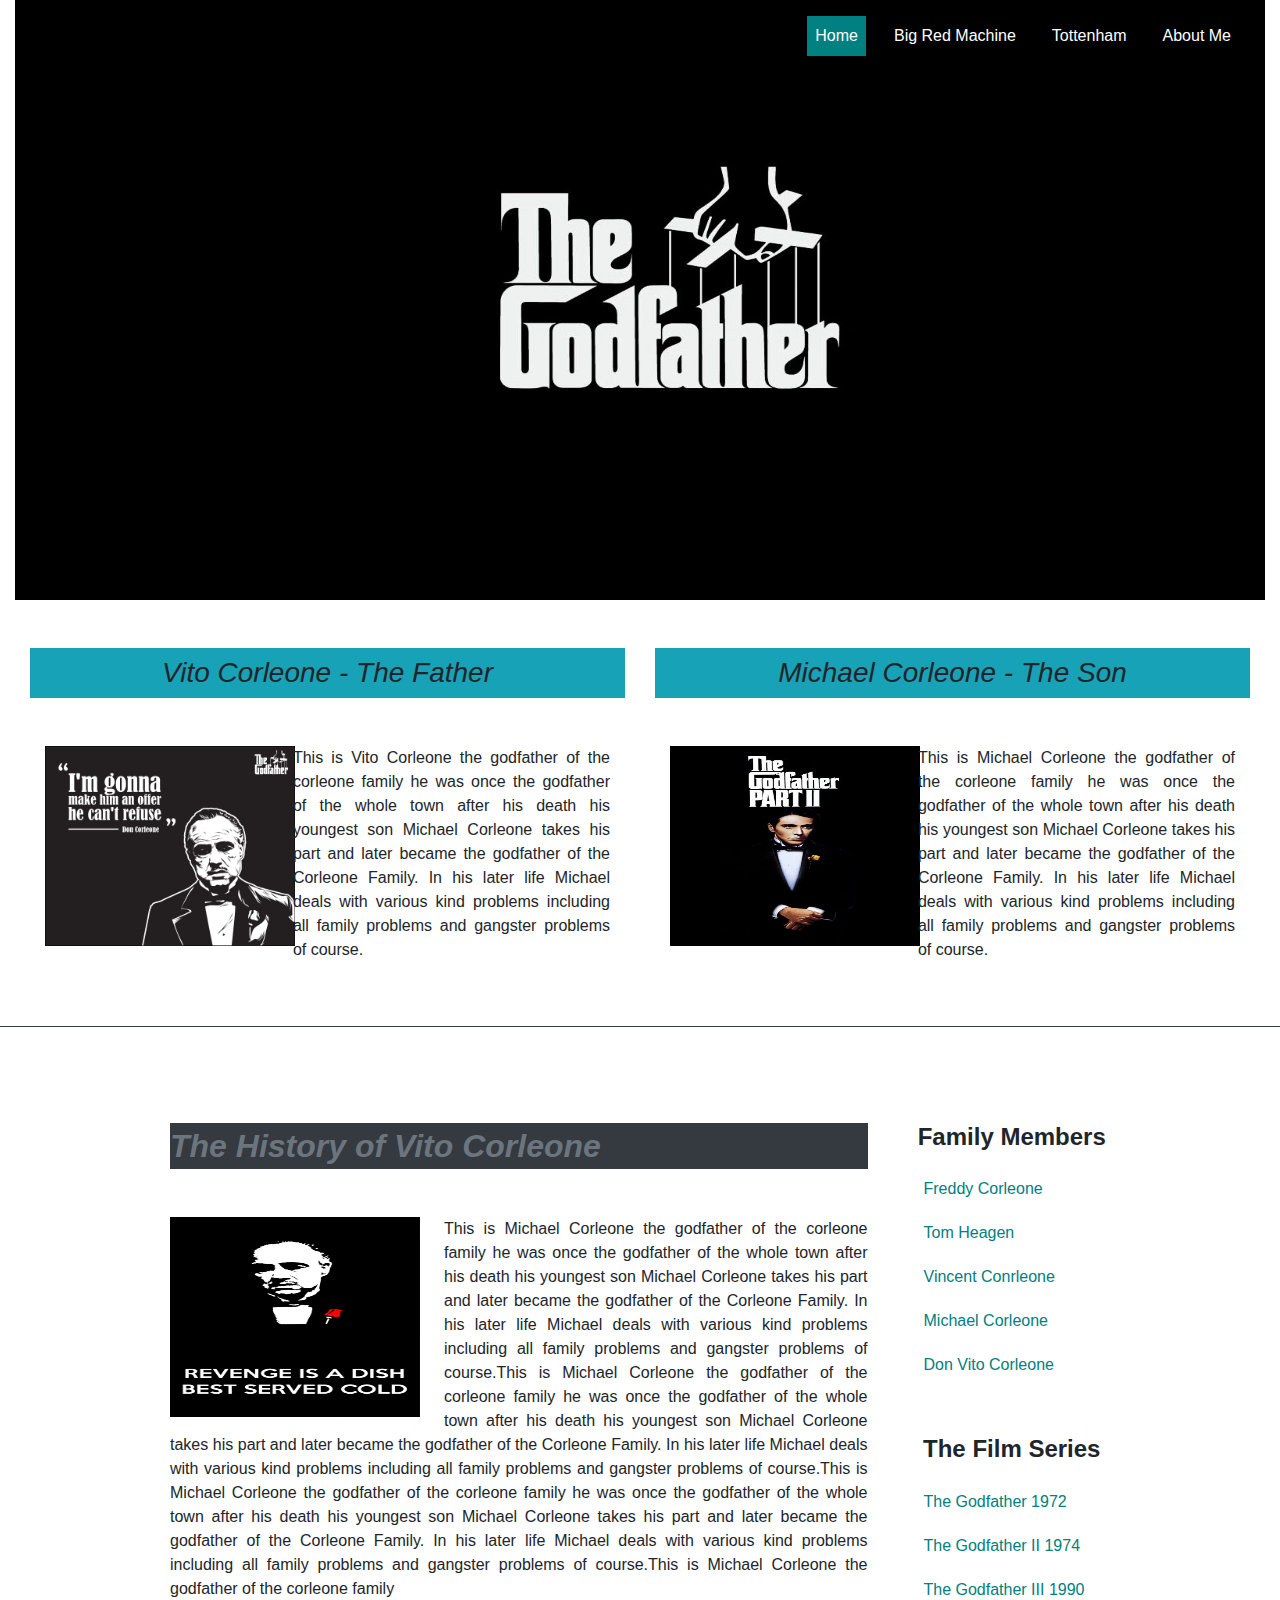
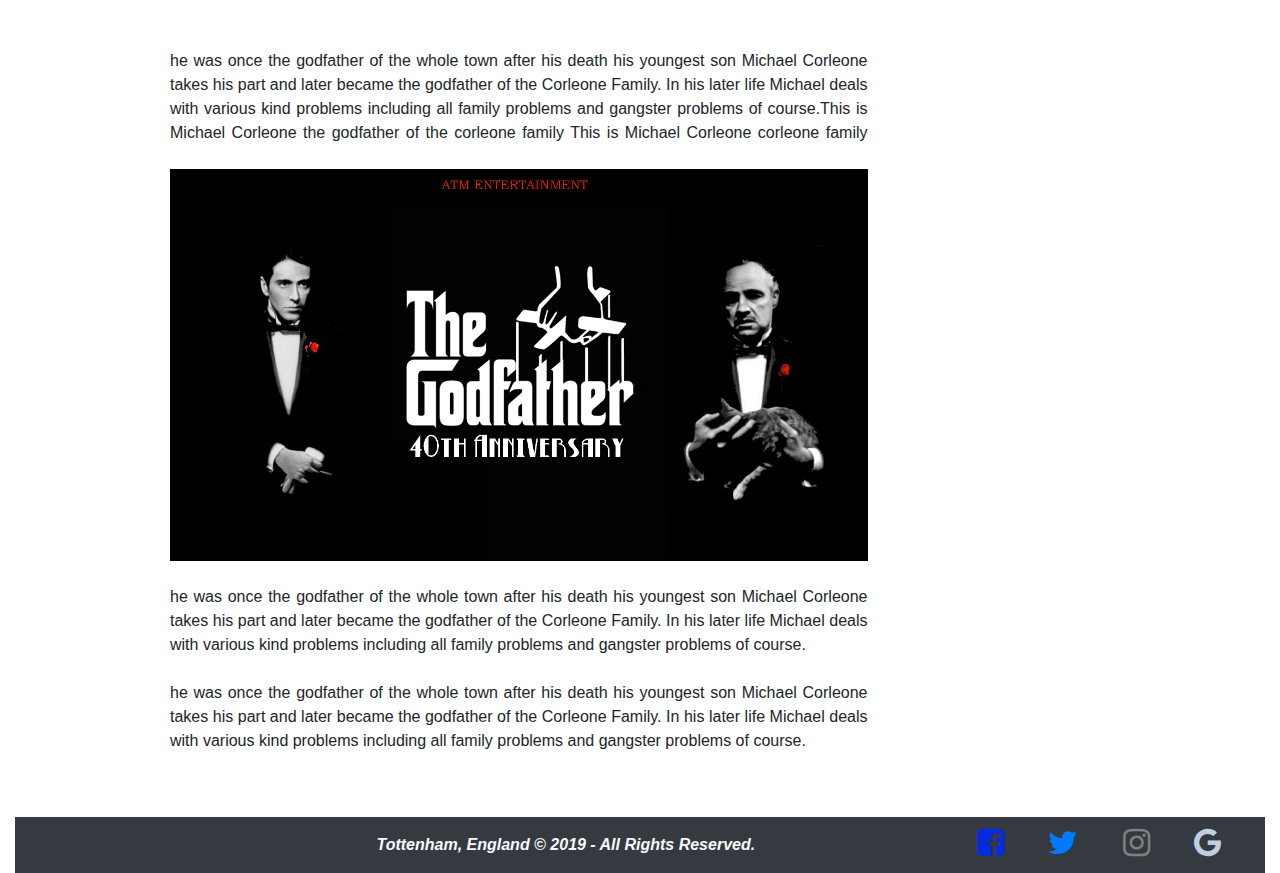
<file: index.html>
<!DOCTYPE HTML>
<html lang="en-US">
<head>
	<meta charset="UTF-8">
	<title>The Godfather 1972</title>
</head>


<link rel="stylesheet" href="https://stackpath.bootstrapcdn.com/bootstrap/4.4.1/css/bootstrap.min.css">
<link rel="stylesheet" href="style.css" />
<link rel="stylesheet" href="css/font-awesome.min.css" />

<body>
	
	
	<div class="container-fluid">
	
	<div class="home menu">
	
	
	<div class="navbar navbar-expand-sm float-right ">
		<ul  class="navbar-nav">
			<li class="nav-item"><a href="index.html" class=" this nav-link">Home</a></li>
			<li class="nav-item"><a href="kane.html" class="nav-link">Big Red Machine</a></li>
			<li class="nav-item"><a href="tottenham.html" class="nav-link">Tottenham</a></li>
			<li class="nav-item"><a href="me.html" class="nav-link">About Me</a></li>
		</ul>
	</div>
	
	
	</div>
	
	
	<div class="clearfix"></div>
	
	
	
	<div class="row mt-5 ">
		<div class="col-sm-6">
		
		<h3 class="mb-5 py-2 font-italic text-center bg-info">Vito Corleone - The Father</h3>
		
		<div class="row">
		

		
			<div class="col-sm-5"><img style="width:250px;height:200px" src="Snapshots/father.png" alt="" /></div>
			<div class="col-sm-7"> <p>This is Vito Corleone the godfather of the corleone family
			he was once the godfather of the whole town after his death his youngest son Michael Corleone takes his part
			and later became the godfather of the Corleone Family. In his later life Michael deals with various kind problems including all family problems and 
			gangster problems of course.
			</p></div>
		</div>
		
		</div>
		
		
		
		<div class="col-sm-6">
		
				<h3 class="mb-5 py-2 font-italic text-center bg-info">Michael Corleone - The Son</h3>

		<div class="row">
			<div class="col-sm-5"><img style="width:250px;height:200px" src="Snapshots/son.jpg" alt="" /></div>
			<div class="col-sm-7"> <p>This is Michael Corleone the godfather of the corleone family
			he was once the godfather of the whole town after his death his youngest son Michael Corleone takes his part
			and later became the godfather of the Corleone Family. In his later life Michael deals with various kind problems including all family problems and 
			gangster problems of course.
			</p></div>
		</div>
		
		</div>
		
	</div>
	
	<div class="row my-5 border-bottom border-dark"></div>
	
	
	<div class="container">
	

		<div class="row">
		
			<div class="col-sm-9">
			<h2 class="my-5 bg-dark text-secondary py-1 font-italic"><b>The History of Vito Corleone</b></h2>
			<img src="Snapshots/960.jpg"class="float-left mr-4" style="width:250px; height:200px" alt="" />
			
			<p>This is Michael Corleone the godfather of the corleone family
			he was once the godfather of the whole town after his death his youngest son Michael Corleone takes his part
			and later became the godfather of the Corleone Family. In his later life Michael deals with various kind problems including all family problems and 
			gangster problems of course.This is Michael Corleone the godfather of the corleone family
			he was once the godfather of the whole town after his death his youngest son Michael Corleone takes his part
			and later became the godfather of the Corleone Family. In his later life Michael deals with various kind problems including all family problems and 
			gangster problems of course.This is Michael Corleone the godfather of the corleone family
			he was once the godfather of the whole town after his death his youngest son Michael Corleone takes his part
			and later became the godfather of the Corleone Family. In his later life Michael deals with various kind problems including all family problems and 
			gangster problems of course.This is Michael Corleone the godfather of the corleone family <br /><br /><br />
			he was once the godfather of the whole town after his death his youngest son Michael Corleone takes his part
			and later became the godfather of the Corleone Family. In his later life Michael deals with various kind problems including all family problems and 
			gangster problems of course.This is Michael Corleone the godfather of the corleone family This is Michael Corleone  corleone family
			
			<img src="Snapshots/home.png" alt="" class="img-fluid my-4  w-m-100" />
			
			he was once the godfather of the whole town after his death his youngest son Michael Corleone takes his part
			and later became the godfather of the Corleone Family. In his later life Michael deals with various kind problems including all family problems and 
			gangster problems of course.
			<br /><br />he was once the godfather of the whole town after his death his youngest son Michael Corleone takes his part
			and later became the godfather of the Corleone Family. In his later life Michael deals with various kind problems including all family problems and 
			gangster problems of course.
			</p>
			
			
			</div>
			
			
			<div class="col-sm-3 sidebar">
			<div class="ml-3">
			<h4 class="mt-5 mb-3 text-center"><b>Family Members</b></h4>
			<a href="">Freddy Corleone</a>
			<a href="">Tom Heagen</a>
			<a href="">Vincent Conrleone</a>
			<a href="">Michael Corleone</a>
			<a href="">Don Vito Corleone</a>
			
			</div>
			
			<div class="clearfix my-5"></div>
			<div class="clearfix my-5"></div>
			<div class="ml-3">
			<h4 class="my-3 text-center"><b>The Film Series</b></h4>
			<a href="">The Godfather 1972</a>
			<a href="">The Godfather II 1974</a>
			<a href="">The Godfather III 1990</a>
			
			
			</div>
			
			</div>
		</div>
	
	</div>
	
	<footer>
	
	<div class="mt-5 bg-dark text-center" style="overflow: hidden">
	<p class="text-center text-light mt-3  d-inline-block font-italic" style=" margin-left:160px;"><b>Tottenham, England   &copy; 2019 - All Rights Reserved.</b></p>
	
	<div class="float-right mr-4 foot">
	
	<a href="https://www.facebook.com/mdnurul.kabir.3557/"><i style="color:#062ade" class="fa fa-facebook-square fa-2x"></i></a>
	<a href="https://www.facebook.com/mdnurul.kabir.3557/"><i class=" fa fa-twitter fa-2x"></i></a>
	<a href="https://www.facebook.com/mdnurul.kabir.3557/"><i style="color:grey" class="fa fa-instagram fa-2x"></i></a>
	<a href="https://www.facebook.com/mdnurul.kabir.3557/"><i style="color:#bfcfe0"  class="fa fa-google fa-2x"></i></a>
	
	</div>
	
	</div>
	
	</footer>
	
	</div>
	
	
	
	
	
	<script src="https://code.jquery.com/jquery-3.4.1.slim.min.js" integrity="sha384-J6qa4849blE2+poT4WnyKhv5vZF5SrPo0iEjwBvKU7imGFAV0wwj1yYfoRSJoZ+n" crossorigin="anonymous"></script>
<script src="https://cdn.jsdelivr.net/npm/popper.js@1.16.0/dist/umd/popper.min.js" integrity="sha384-Q6E9RHvbIyZFJoft+2mJbHaEWldlvI9IOYy5n3zV9zzTtmI3UksdQRVvoxMfooAo" crossorigin="anonymous"></script>
<script src="https://stackpath.bootstrapcdn.com/bootstrap/4.4.1/js/bootstrap.min.js" integrity="sha384-wfSDF2E50Y2D1uUdj0O3uMBJnjuUD4Ih7YwaYd1iqfktj0Uod8GCExl3Og8ifwB6" crossorigin="anonymous"></script>
	
</body>
</html>
</file>
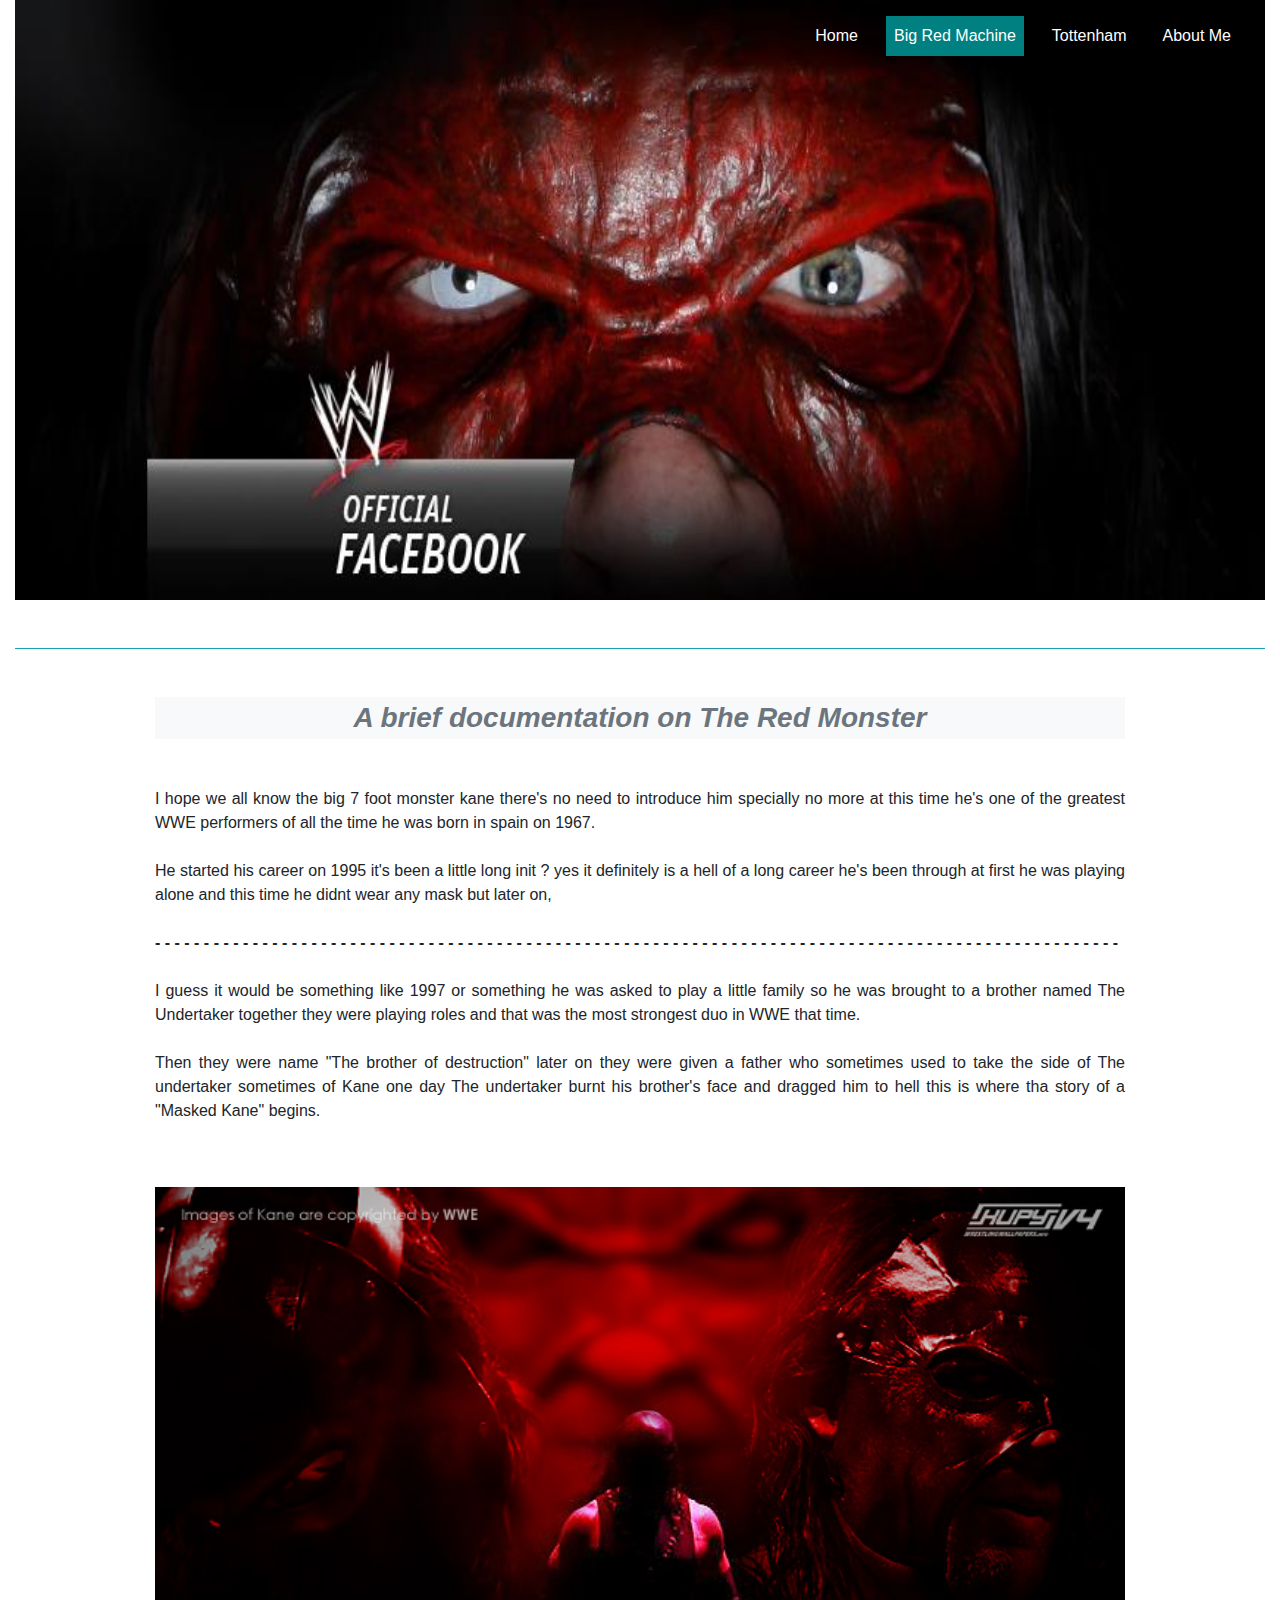
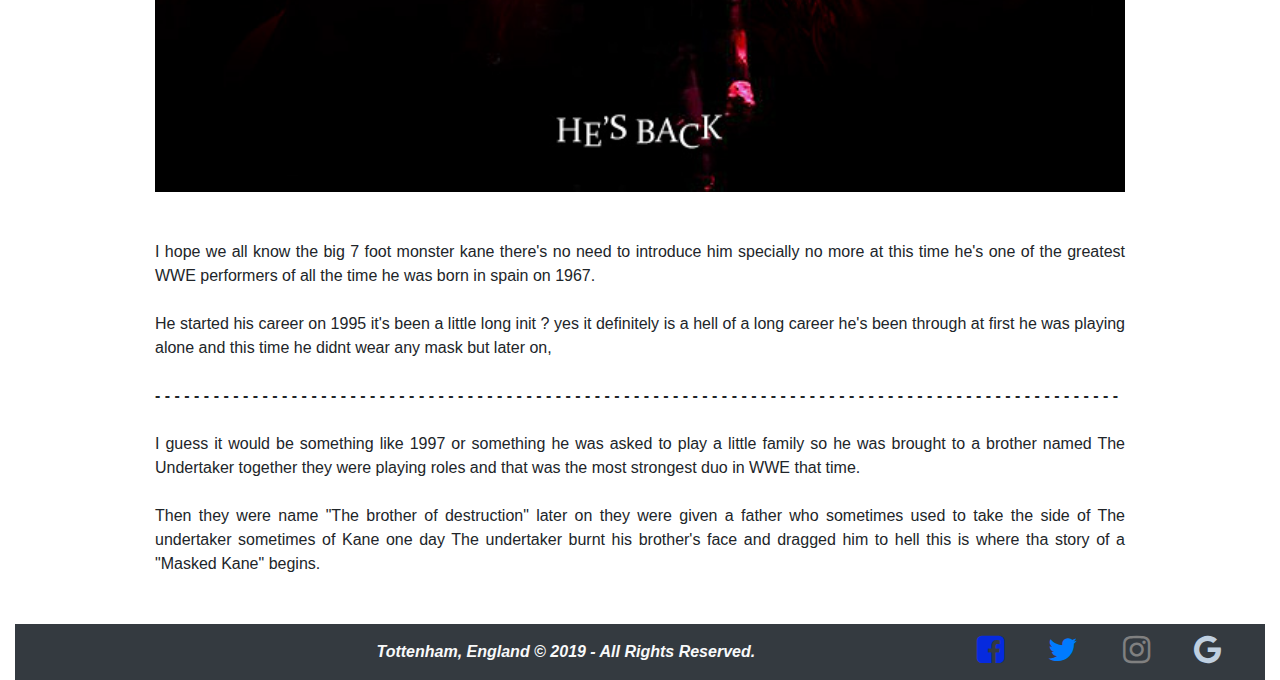
<file: kane.html>
<!DOCTYPE HTML>
<html lang="en-US">
<head>
	<meta charset="UTF-8">
	<title>The Godfather 1972</title>
</head>


<link rel="stylesheet" href="https://stackpath.bootstrapcdn.com/bootstrap/4.4.1/css/bootstrap.min.css">
<link rel="stylesheet" href="style.css" />
<link rel="stylesheet" href="css/font-awesome.min.css" />

<body>
	
	
	<div class="container-fluid">
	
	<div class="kane menu">
	
	
	<div class="navbar navbar-expand-sm float-right ">
		<ul  class="navbar-nav">
			<li class="nav-item"><a href="index.html" class="  nav-link">Home</a></li>
			<li class="nav-item"><a href="kane.html" class=" this nav-link">Big Red Machine</a></li>
			<li class="nav-item"><a href="tottenham.html" class="nav-link">Tottenham</a></li>
			<li class="nav-item"><a href="me.html" class="nav-link">About Me</a></li>
		</ul>
	</div>
	
	
	</div>
	
	<div class=" my-5 border-bottom border-info clearfix"></div>


	<!--body-->
	
	
<div class="container">

<h3 class="bg-light py-1 text-center font-italic text-secondary my-5"><strong>A brief documentation on The Red Monster</strong></h3>	
 
<p>I hope we all know the big 7 foot monster kane there's no need to introduce him specially no  more at this time 
he's one of the greatest WWE performers of all the time he was born in spain on 1967. <br /> <br />

He started his career on 1995 it's been a little long init ?  yes it definitely is a hell of a long career he's been through 
at first he was playing alone and this time he didnt wear any mask but later on, <br /><br />

 <b class="text-center">- - - - - - - - - - - - - - - - - - - - - - - - - - - - - - - - - - - - - - - - - 
 - - - - - - - - - - - - - - - - - - - - - - - - - - - - - - - - - - - - - - - - - - - - - - - - - - - - - - - - - -</b>
 <br /><br /> 
 
 I guess it would be something like 1997 or something he was asked to play 
a little family so he was brought to a brother named The Undertaker together they were playing roles and that was the most strongest duo in WWE that time. <br /><br />

Then they were name "The brother of destruction"  later on they were given a father who sometimes used to take the side of The undertaker sometimes of Kane
one day The undertaker burnt his brother's face and dragged him to hell this is where tha story of a "Masked Kane" begins.


</p>

<img style="height:auto"src="Snapshots/kane.jpg" alt="Responsive image" class=" my-5 w-100  img-fluid" />


<p>I hope we all know the big 7 foot monster kane there's no need to introduce him specially no  more at this time 
he's one of the greatest WWE performers of all the time he was born in spain on 1967. <br /> <br />

He started his career on 1995 it's been a little long init ?  yes it definitely is a hell of a long career he's been through 
at first he was playing alone and this time he didnt wear any mask but later on, <br /><br />

 <b class="text-center">- - - - - - - - - - - - - - - - - - - - - - - - - - - - - - - - - - - - - - - - - 
 - - - - - - - - - - - - - - - - - - - - - - - - - - - - - - - - - - - - - - - - - - - - - - - - - - - - - - - - - -</b>
 <br /><br /> 
 
 I guess it would be something like 1997 or something he was asked to play 
a little family so he was brought to a brother named The Undertaker together they were playing roles and that was the most strongest duo in WWE that time. <br /><br />

Then they were name "The brother of destruction"  later on they were given a father who sometimes used to take the side of The undertaker sometimes of Kane
one day The undertaker burnt his brother's face and dragged him to hell this is where tha story of a "Masked Kane" begins.


</p>

</div>	
	
	
	
	
	
	
	<footer>
	
	<div class="mt-5 bg-dark text-center" style="overflow: hidden">
	<p class="text-center text-light mt-3  d-inline-block font-italic" style=" margin-left:160px;"><b>Tottenham, England   &copy; 2019 - All Rights Reserved.</b></p>
	
	<div class="float-right mr-4 foot">
	
	<a href="https://www.facebook.com/mdnurul.kabir.3557/"><i style="color:#062ade" class="fa fa-facebook-square fa-2x"></i></a>
	<a href="https://www.facebook.com/mdnurul.kabir.3557/"><i class=" fa fa-twitter fa-2x"></i></a>
	<a href="https://www.facebook.com/mdnurul.kabir.3557/"><i style="color:grey" class="fa fa-instagram fa-2x"></i></a>
	<a href="https://www.facebook.com/mdnurul.kabir.3557/"><i style="color:#bfcfe0"  class="fa fa-google fa-2x"></i></a>
	
	</div>
	
	</div>
	
	</footer>
	
	</div>
	
	
	
	
	
	<script src="https://code.jquery.com/jquery-3.4.1.slim.min.js" integrity="sha384-J6qa4849blE2+poT4WnyKhv5vZF5SrPo0iEjwBvKU7imGFAV0wwj1yYfoRSJoZ+n" crossorigin="anonymous"></script>
<script src="https://cdn.jsdelivr.net/npm/popper.js@1.16.0/dist/umd/popper.min.js" integrity="sha384-Q6E9RHvbIyZFJoft+2mJbHaEWldlvI9IOYy5n3zV9zzTtmI3UksdQRVvoxMfooAo" crossorigin="anonymous"></script>
<script src="https://stackpath.bootstrapcdn.com/bootstrap/4.4.1/js/bootstrap.min.js" integrity="sha384-wfSDF2E50Y2D1uUdj0O3uMBJnjuUD4Ih7YwaYd1iqfktj0Uod8GCExl3Og8ifwB6" crossorigin="anonymous"></script>
	
</body>
</html>
</file>
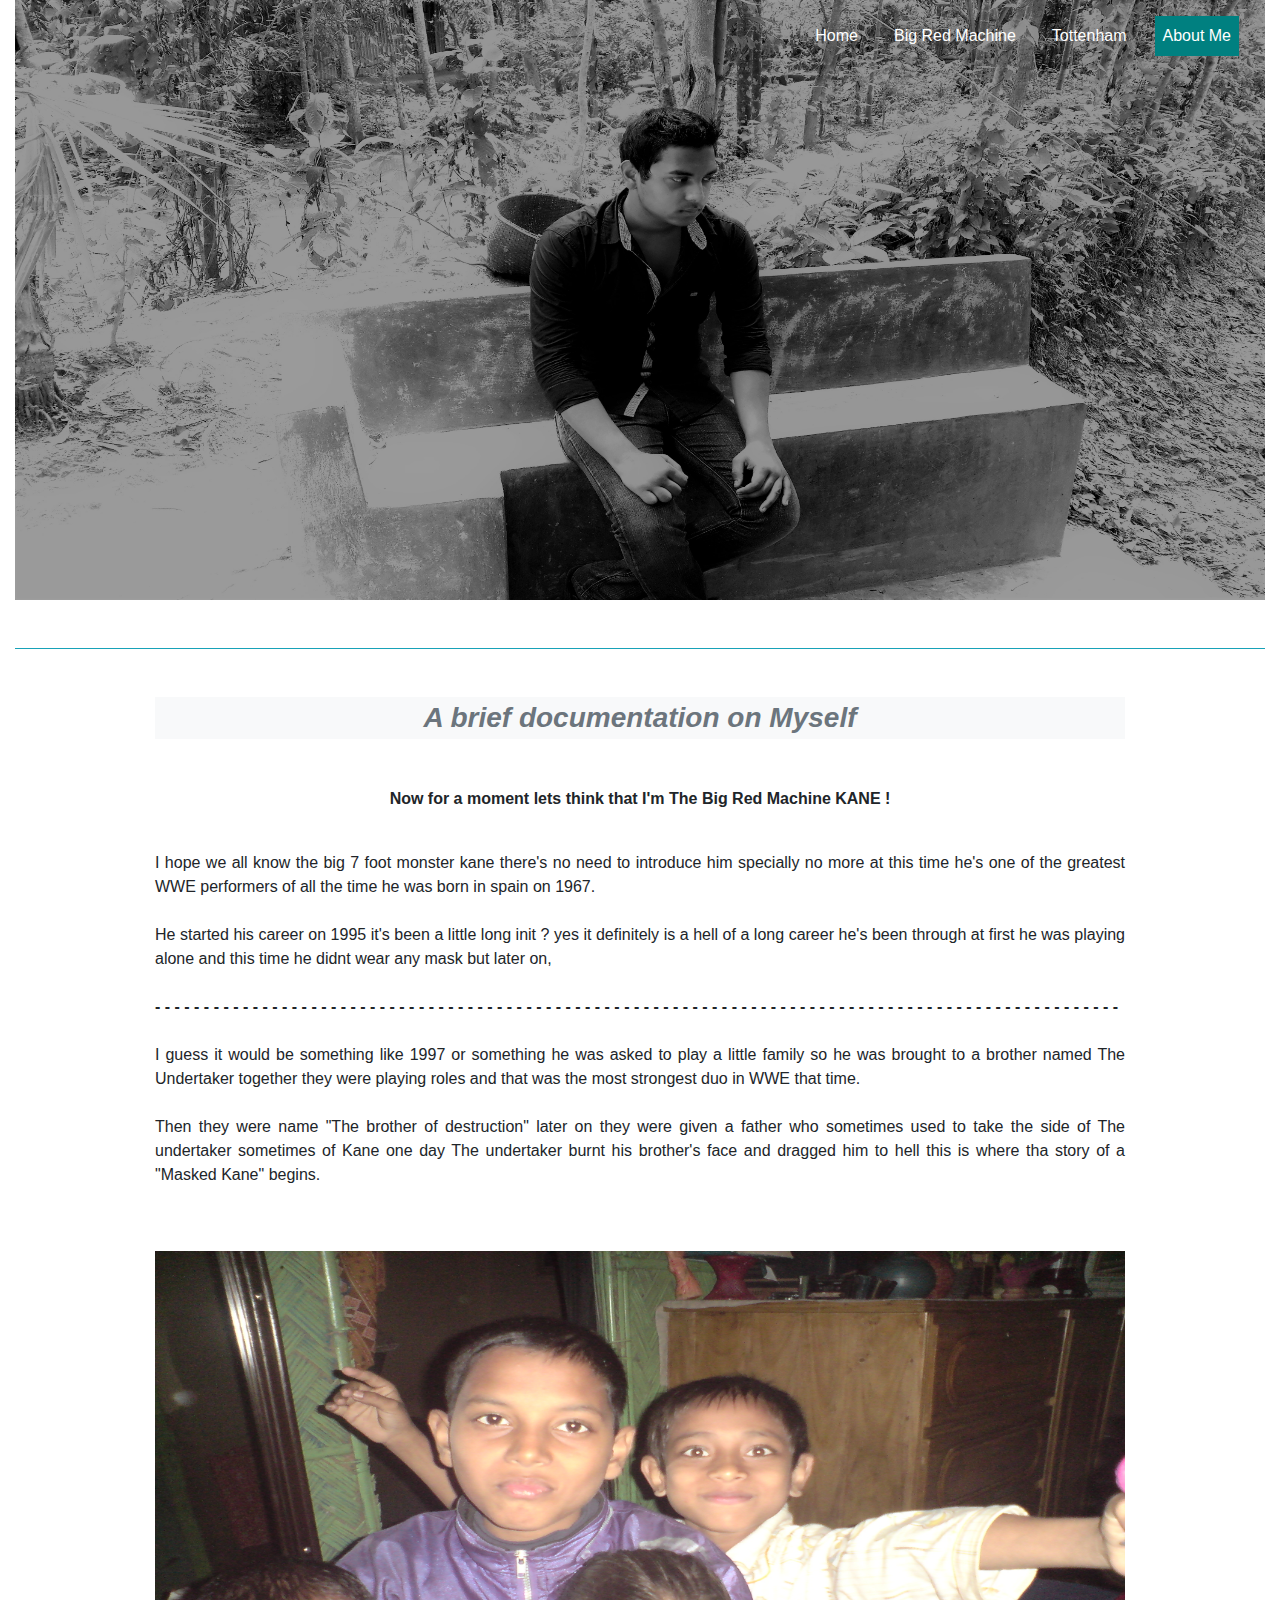
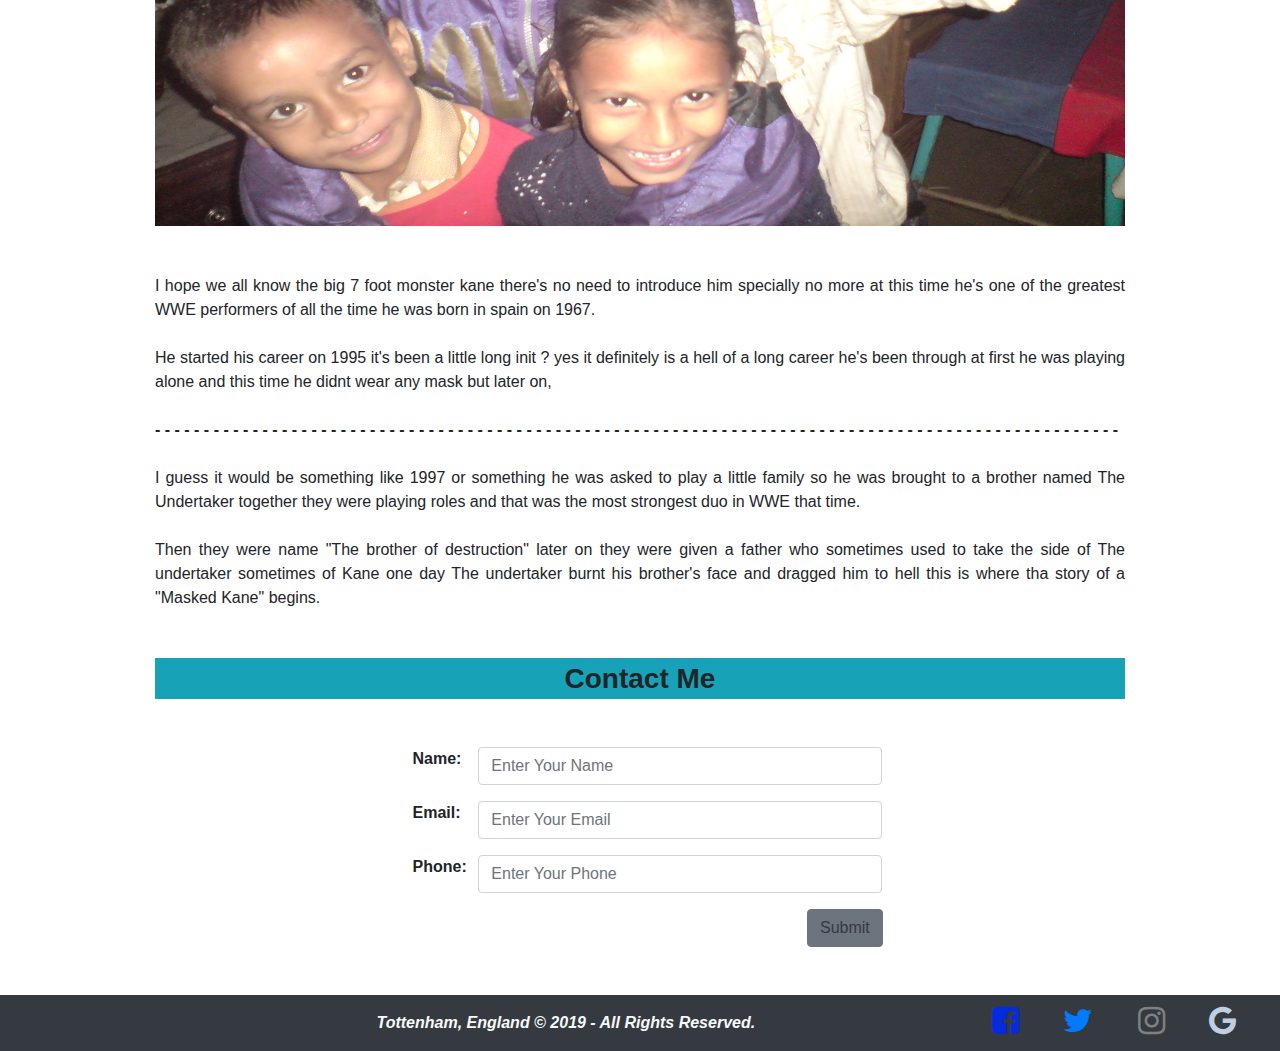
<file: me.html>
<!DOCTYPE HTML>
<html lang="en-US">
<head>
	<meta charset="UTF-8">
	<title>The Godfather 1972</title>
</head>


<link rel="stylesheet" href="https://stackpath.bootstrapcdn.com/bootstrap/4.4.1/css/bootstrap.min.css">
<link rel="stylesheet" href="style.css" />
<link rel="stylesheet" href="css/font-awesome.min.css" />


<body>
	
	
	<div class="container-fluid">
	
	<div class="me menu">
	
	
	<div class="navbar navbar-expand-sm float-right ">
		<ul  class="navbar-nav">
			<li class="nav-item"><a href="index.html" class="nav-link">Home</a></li>
			<li class="nav-item"><a href="kane.html" class="nav-link">Big Red Machine</a></li>
			<li class="nav-item"><a href="tottenham.html" class="nav-link">Tottenham</a></li>
			<li class="nav-item"><a href="me.html" class=" this nav-link">About Me</a></li>
		</ul>
	</div>
	
	
	</div>
	
	<div class=" my-5 border-bottom border-info clearfix"></div>


	<!--body-->
	
	
<div class="container">

<h3 class="bg-light py-1 text-center font-italic text-secondary my-5"><strong>A brief documentation on Myself</strong></h3>	
 
 <p class="text-center font-weight-bold">Now for a moment  lets think that I'm The Big Red Machine KANE !</p>
 
<p><br />I hope we all know the big 7 foot monster kane there's no need to introduce him specially no  more at this time 
he's one of the greatest WWE performers of all the time he was born in spain on 1967. <br /> <br />

He started his career on 1995 it's been a little long init ?  yes it definitely is a hell of a long career he's been through 
at first he was playing alone and this time he didnt wear any mask but later on, <br /><br />

 <b class="text-center">- - - - - - - - - - - - - - - - - - - - - - - - - - - - - - - - - - - - - - - - - 
 - - - - - - - - - - - - - - - - - - - - - - - - - - - - - - - - - - - - - - - - - - - - - - - - - - - - - - - - - -</b>
 <br /><br /> 
 
 I guess it would be something like 1997 or something he was asked to play 
a little family so he was brought to a brother named The Undertaker together they were playing roles and that was the most strongest duo in WWE that time. <br /><br />

Then they were name "The brother of destruction"  later on they were given a father who sometimes used to take the side of The undertaker sometimes of Kane
one day The undertaker burnt his brother's face and dragged him to hell this is where tha story of a "Masked Kane" begins.


</p>

<img style="height:575px"src="Snapshots/mee.JPG" alt="Responsive image" name="Our Childhood" class=" my-5 w-100  img-fluid" />



<p>I hope we all know the big 7 foot monster kane there's no need to introduce him specially no  more at this time 
he's one of the greatest WWE performers of all the time he was born in spain on 1967. <br /> <br />

He started his career on 1995 it's been a little long init ?  yes it definitely is a hell of a long career he's been through 
at first he was playing alone and this time he didnt wear any mask but later on, <br /><br />

 <b class="text-center">- - - - - - - - - - - - - - - - - - - - - - - - - - - - - - - - - - - - - - - - - 
 - - - - - - - - - - - - - - - - - - - - - - - - - - - - - - - - - - - - - - - - - - - - - - - - - - - - - - - - - -</b>
 <br /><br /> 
 
 I guess it would be something like 1997 or something he was asked to play 
a little family so he was brought to a brother named The Undertaker together they were playing roles and that was the most strongest duo in WWE that time. <br /><br />

Then they were name "The brother of destruction"  later on they were given a father who sometimes used to take the side of The undertaker sometimes of Kane
one day The undertaker burnt his brother's face and dragged him to hell this is where tha story of a "Masked Kane" begins.


</p>

</div>	
	
	<div class="container my-5">
	<h3 class="text-center my-5 bg-info font-weight-bold font-lato py-1">Contact Me</h3>
	<form action="form.html" class="form">
	
	<div class="row"> 
	
	
	
	<div class="col-sm-3"></div>
	<label for="" class="col-sm-1"><b>Name:</b></label><input type="text" placeholder="Enter Your Name" class="col-sm-5 form-group form-control" required="" /> <br />
	<div class="col-sm-3"></div>
	
	
	<div class="col-sm-3"></div>
	<label for="" class="col-sm-1"><b>Email:</b></label><input type="email" placeholder="Enter Your Email" class="col-sm-5 form-group form-control" required="" /><br />
	<div class="col-sm-3"></div>
	
	
	<div class="col-sm-3"></div>
	
	<label for="" class="col-sm-1"><b>Phone:</b></label><input type="number" placeholder="Enter Your Phone" class="col-sm-5 form-group form-control" required="" />
	<div class="col-sm-3"></div>
	
	
	
	
	<input type="submit" class="btn btn-secondary text-dark " style="margin-left:652px" />
	
	
	</div>
	
	
	</div>
	
	</form>
	
	</div>
	
	
	
	
	<footer>
	
	<div class="mt-5 bg-dark text-center" style="overflow: hidden">
	<p class="text-center text-light mt-3  d-inline-block font-italic" style=" margin-left:160px;"><b>Tottenham, England   &copy; 2019 - All Rights Reserved.</b></p>
	
	<div class="float-right mr-4 foot">
	
	<a href="https://www.facebook.com/mdnurul.kabir.3557/"><i style="color:#062ade" class="fa fa-facebook-square fa-2x"></i></a>
	<a href="https://www.facebook.com/mdnurul.kabir.3557/"><i class=" fa fa-twitter fa-2x"></i></a>
	<a href="https://www.facebook.com/mdnurul.kabir.3557/"><i style="color:grey" class="fa fa-instagram fa-2x"></i></a>
	<a href="https://www.facebook.com/mdnurul.kabir.3557/"><i style="color:#bfcfe0"  class="fa fa-google fa-2x"></i></a>
	
	</div>
	
	</div>
	
	</footer>
	
	</div>
	
	
	
	
	
	<script src="https://code.jquery.com/jquery-3.4.1.slim.min.js" integrity="sha384-J6qa4849blE2+poT4WnyKhv5vZF5SrPo0iEjwBvKU7imGFAV0wwj1yYfoRSJoZ+n" crossorigin="anonymous"></script>
<script src="https://cdn.jsdelivr.net/npm/popper.js@1.16.0/dist/umd/popper.min.js" integrity="sha384-Q6E9RHvbIyZFJoft+2mJbHaEWldlvI9IOYy5n3zV9zzTtmI3UksdQRVvoxMfooAo" crossorigin="anonymous"></script>
<script src="https://stackpath.bootstrapcdn.com/bootstrap/4.4.1/js/bootstrap.min.js" integrity="sha384-wfSDF2E50Y2D1uUdj0O3uMBJnjuUD4Ih7YwaYd1iqfktj0Uod8GCExl3Og8ifwB6" crossorigin="anonymous"></script>
	
</body>
</html>
</file>
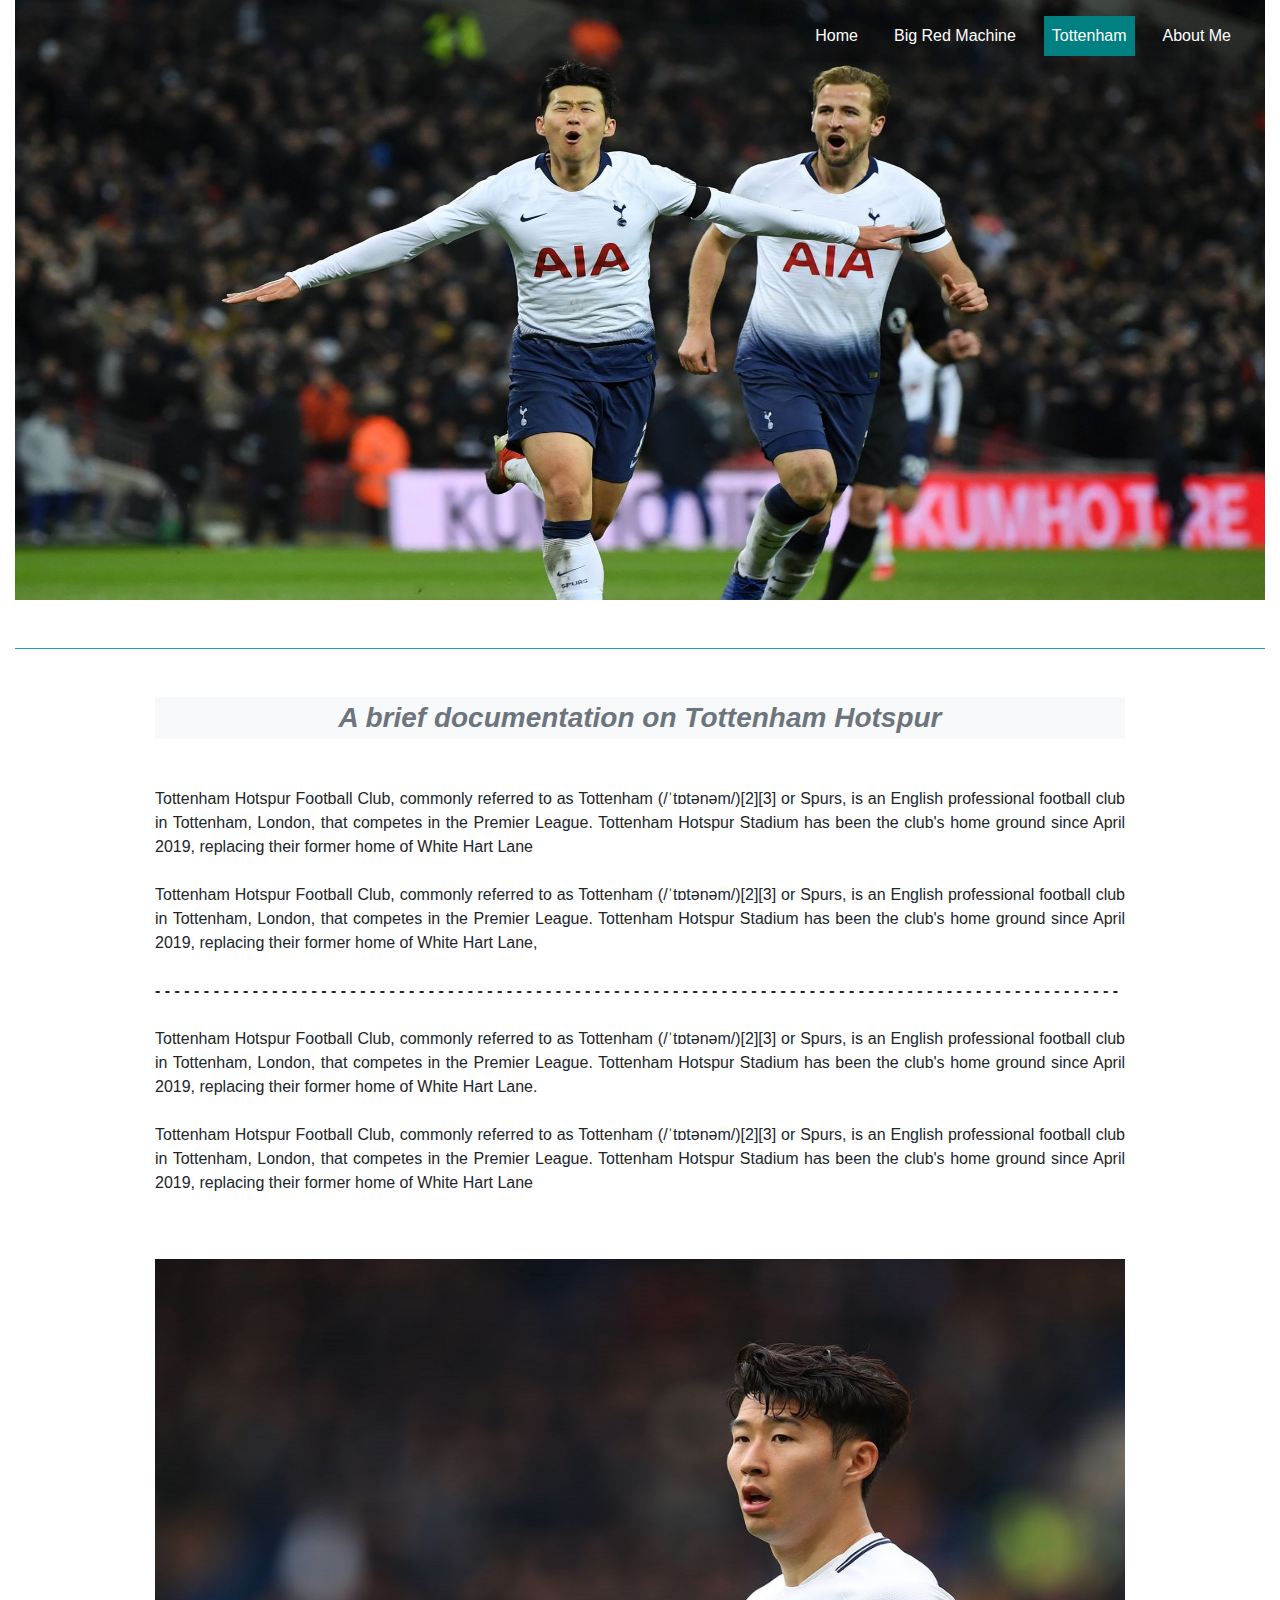
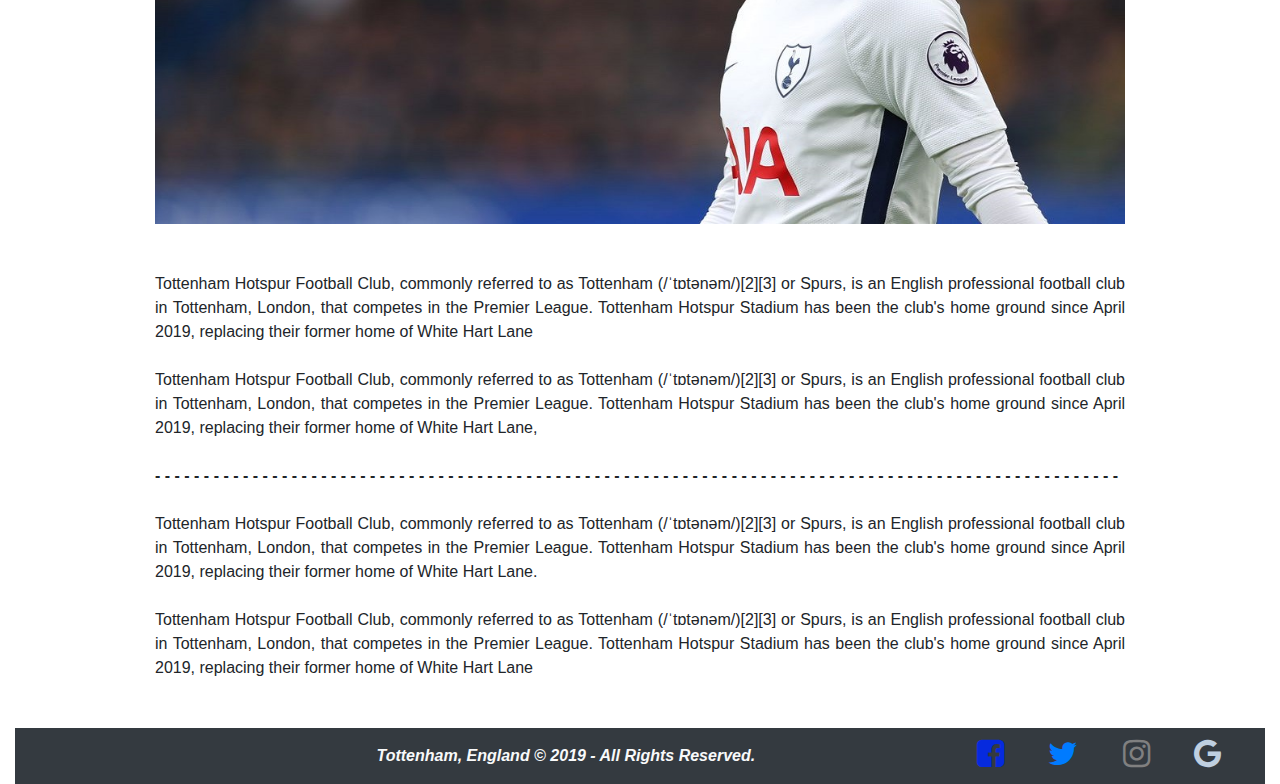
<file: tottenham.html>
<!DOCTYPE HTML>
<html lang="en-US">
<head>
	<meta charset="UTF-8">
	<title>The Godfather 1972</title>
</head>


<link rel="stylesheet" href="https://stackpath.bootstrapcdn.com/bootstrap/4.4.1/css/bootstrap.min.css">
<link rel="stylesheet" href="style.css" />
<link rel="stylesheet" href="css/font-awesome.min.css" />


<body>
	
	
	<div class="container-fluid">
	
	<div class="tottenham menu">
	
	
	<div class="navbar navbar-expand-sm float-right ">
		<ul  class="navbar-nav">
			<li class="nav-item"><a href="index.html" class="  nav-link">Home</a></li>
			<li class="nav-item"><a href="kane.html" class="nav-link">Big Red Machine</a></li>
			<li class="nav-item"><a href="tottenham.html" class="this nav-link">Tottenham</a></li>
			<li class="nav-item"><a href="me.html" class="nav-link">About Me</a></li>
		</ul>
	</div>
	
	
	</div>
	
	<div class=" my-5 border-bottom border-info clearfix"></div>


	<!--body-->
	
	
<div class="container">

<h3 class="bg-light py-1 text-center font-italic text-secondary my-5"><strong>A brief documentation on Tottenham Hotspur</strong></h3>	
 
<p>Tottenham Hotspur Football Club, commonly referred to as Tottenham (/ˈtɒtənəm/)[2][3] or Spurs, is an English professional
 football club in Tottenham, London, that competes in the Premier League. Tottenham Hotspur Stadium has been the 
club's home ground since April 2019, replacing their former home of White Hart Lane <br /> <br />

Tottenham Hotspur Football Club, commonly referred to as Tottenham (/ˈtɒtənəm/)[2][3] or Spurs, 
is an English professional football club in Tottenham, London, that competes in the Premier League. Tottenham Hotspur Stadium has been the 
club's home ground since April 2019, replacing their former home of White Hart Lane, <br /><br />

 <b class="text-center">- - - - - - - - - - - - - - - - - - - - - - - - - - - - - - - - - - - - - - - - - 
 - - - - - - - - - - - - - - - - - - - - - - - - - - - - - - - - - - - - - - - - - - - - - - - - - - - - - - - - - -</b>
 <br /><br /> 
 
 Tottenham Hotspur Football Club, commonly referred to as Tottenham (/ˈtɒtənəm/)[2][3] or Spurs, is an English professional football club in Tottenham, London, that competes in the Premier League. Tottenham Hotspur Stadium 
 has been the club's home ground since April 2019, replacing their former home of White Hart Lane. <br /><br />

Tottenham Hotspur Football Club, commonly referred to as Tottenham (/ˈtɒtənəm/)[2][3] or Spurs, is an English professional football club in Tottenham, London, that competes in the Premier League.
 Tottenham Hotspur Stadium has been the club's home ground since April 2019, replacing their former home of White Hart Lane

</p>

<img style="height:auto"src="Snapshots/940777848.jpg" alt="Responsive image" class=" my-5 w-100  img-fluid" />


<p>Tottenham Hotspur Football Club, commonly referred to as Tottenham (/ˈtɒtənəm/)[2][3] or Spurs, is an English professional
 football club in Tottenham, London, that competes in the Premier League. Tottenham Hotspur Stadium has been the 
club's home ground since April 2019, replacing their former home of White Hart Lane <br /> <br />

Tottenham Hotspur Football Club, commonly referred to as Tottenham (/ˈtɒtənəm/)[2][3] or Spurs, 
is an English professional football club in Tottenham, London, that competes in the Premier League. Tottenham Hotspur Stadium has been the 
club's home ground since April 2019, replacing their former home of White Hart Lane, <br /><br />

 <b class="text-center">- - - - - - - - - - - - - - - - - - - - - - - - - - - - - - - - - - - - - - - - - 
 - - - - - - - - - - - - - - - - - - - - - - - - - - - - - - - - - - - - - - - - - - - - - - - - - - - - - - - - - -</b>
 <br /><br /> 
 
 Tottenham Hotspur Football Club, commonly referred to as Tottenham (/ˈtɒtənəm/)[2][3] or Spurs, is an English professional football club in Tottenham, London, that competes in the Premier League. Tottenham Hotspur Stadium 
 has been the club's home ground since April 2019, replacing their former home of White Hart Lane. <br /><br />

Tottenham Hotspur Football Club, commonly referred to as Tottenham (/ˈtɒtənəm/)[2][3] or Spurs, is an English professional football club in Tottenham, London, that competes in the Premier League.
 Tottenham Hotspur Stadium has been the club's home ground since April 2019, replacing their former home of White Hart Lane

</p>
</div>	
	
	
	
	
	
	
	<footer>
	
	<div class="mt-5 bg-dark text-center" style="overflow: hidden">
	<p class="text-center text-light mt-3  d-inline-block font-italic" style=" margin-left:160px;"><b>Tottenham, England   &copy; 2019 - All Rights Reserved.</b></p>
	
	<div class="float-right mr-4 foot">
	
	<a href="https://www.facebook.com/mdnurul.kabir.3557/"><i style="color:#062ade" class="fa fa-facebook-square fa-2x"></i></a>
	<a href="https://www.facebook.com/mdnurul.kabir.3557/"><i class=" fa fa-twitter fa-2x"></i></a>
	<a href="https://www.facebook.com/mdnurul.kabir.3557/"><i style="color:grey" class="fa fa-instagram fa-2x"></i></a>
	<a href="https://www.facebook.com/mdnurul.kabir.3557/"><i style="color:#bfcfe0"  class="fa fa-google fa-2x"></i></a>
	
	</div>
	
	</div>
	
	</footer>
	
	</div>
	
	
	
	
	
	<script src="https://code.jquery.com/jquery-3.4.1.slim.min.js" integrity="sha384-J6qa4849blE2+poT4WnyKhv5vZF5SrPo0iEjwBvKU7imGFAV0wwj1yYfoRSJoZ+n" crossorigin="anonymous"></script>
<script src="https://cdn.jsdelivr.net/npm/popper.js@1.16.0/dist/umd/popper.min.js" integrity="sha384-Q6E9RHvbIyZFJoft+2mJbHaEWldlvI9IOYy5n3zV9zzTtmI3UksdQRVvoxMfooAo" crossorigin="anonymous"></script>
<script src="https://stackpath.bootstrapcdn.com/bootstrap/4.4.1/js/bootstrap.min.js" integrity="sha384-wfSDF2E50Y2D1uUdj0O3uMBJnjuUD4Ih7YwaYd1iqfktj0Uod8GCExl3Og8ifwB6" crossorigin="anonymous"></script>
	
</body>
</html>
</file>
<file: style.css>
{margin:0;padding:0}


.container{ max-width:1000px; }

.row{ padding-left:15px; padding-right:15px; }

	p{
		
		text-align:justify;
	}
	
	a{
		display:block;
		text-decoration:none;
		padding:10px;
		
	}
	a:hover{
		
		text-decoration:none;
		
		
	}
	
	
	body{
		font-family:arial;
	}
	
	
	
	
	

	
	
	.menu a{
		display:block;
		text-decoration:none;
		padding:8px 8px;
		color:white;
		
	}
	.menu a:hover{ background:teal; }
	
	.menu ul li{ padding:8px 10px;}
	
	.sidebar a{
		
		color:teal;
	}
	
	
	
	/*  Home    */
	
		.home{
		height:600px;
		background:url(Snapshots/217198.jpg) no-repeat;
		background-size:100% 100%;
		
	}
	
	
	/*  Kane    */
	
	.kane{
		height:600px;
		background:url(Snapshots/551918_10150702479441230_1012476254_n.jpg) no-repeat;
		background-size:100% 100%;
		
	}
	
	
	/*  Tottenham    */
	
	.tottenham{
		height:600px;
		background:url(Snapshots/sonkane.jpg) no-repeat;
		background-size:100% 100%;
		
	}
	
	
/*  Me    */
	
	.me{
		height:600px;
		background:url(Snapshots/me.jpg) no-repeat;
		background-size:100% 100%;
		
	}
	
	
	
	
	.this { background:teal;} 
	
	
	.foot a{ display:inline-block;
	padding-left:20px;
	padding-right:20px;
	
	}
	
	.foot a:hover{ 
	background:black;
	}
</file>
